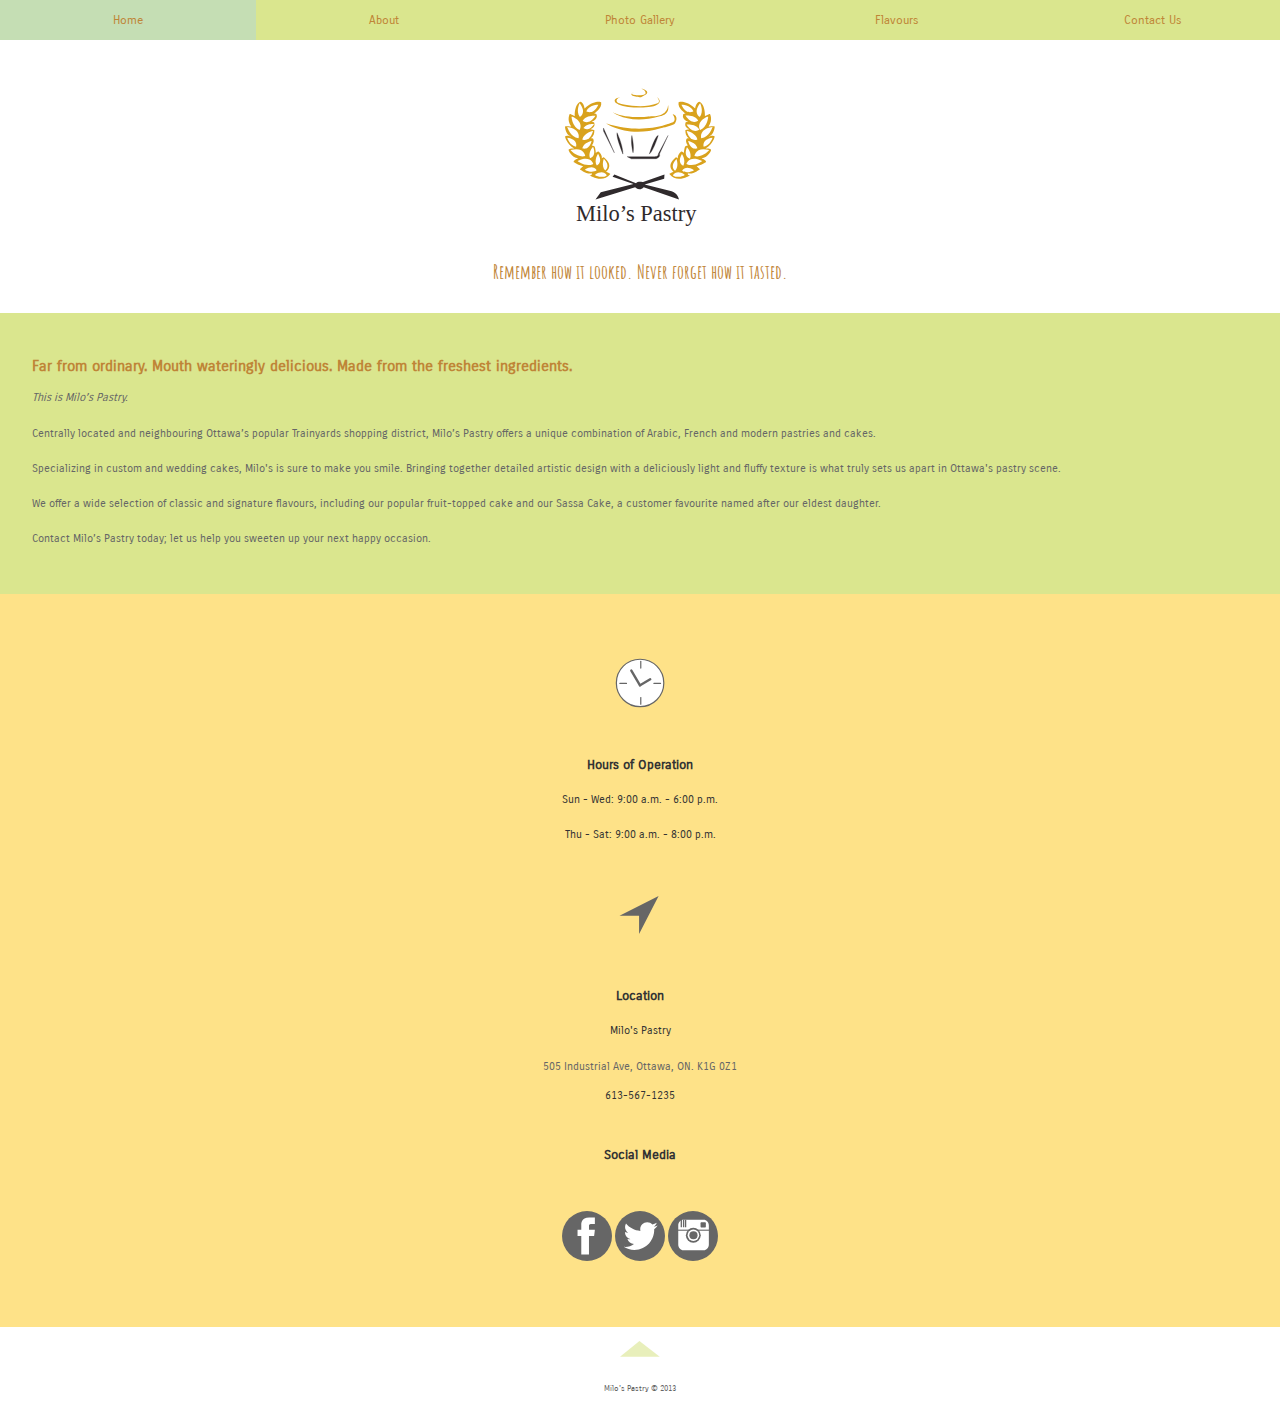
<file: index.html>
<!doctype html>
<html>
	<head>
		<meta charset="UTF-8">
		<title>Project-1</title>
		<link href="css/reset.css" rel="stylesheet">
		<link rel="stylesheet" href="flexslider/flexslider.css" type="text/css">
		<link href="css/general.css" rel="stylesheet">
		<link rel="favicon.ico" rel="favicon">
		<link href='http://fonts.googleapis.com/css?family=Carrois+Gothic|Amatic+SC' rel='stylesheet' type='text/css'>
		<meta name="handheldfriendly" content="true">
		<meta name="mobileoptimized" content="240">
		<meta name="viewport" content="width=device-width,initial-scale=1">
	</head>

	<body id="return-top">
			<header class:"section1">
					<a href="#nav" class="nav-btn hide-text">Navigation</a>
					<nav class="nav nav-top" data-state="collapsed">
						<ul>
							<li><a href="index.html" class="selected">Home</a></li>
							<li><a href="about.html">About</a></li>
							<li><a href="photo-gallery.html">Photo Gallery</a></li>
							<li><a href="products.html">Flavours</a></li>
							<li><a href="contact.html">Contact Us</a></li>
						</ul>
					</nav>
					
					<img src="images/logo.svg" class="logo" alt="wireframe logo">
					
					<h1>Remember how it looked. Never forget how it tasted.</h1>
				</div> <!--Header close-->
				
			</header>
	
			<main class="section2">
                
					<h2>Far from ordinary. Mouth wateringly delicious. Made from the freshest ingredients.</h2>
					
					<p class="talic">This is Milo’s Pastry.</p>
		
					<p>Centrally located and neighbouring Ottawa’s popular Trainyards shopping 		district, Milo’s Pastry offers a unique combination of Arabic, French and modern pastries and cakes.</p><p>Specializing in custom and wedding cakes, Milo's is sure to make you smile. Bringing together detailed artistic design with a deliciously light and fluffy texture is what truly sets us apart in Ottawa's pastry scene.</p>
					<p>We offer a wide selection of classic and signature flavours, including our popular fruit-topped cake and our Sassa Cake, a customer favourite named 
					after our eldest daughter.</p> <p>Contact Milo’s Pastry today; let us help you sweeten up your next happy occasion.</p>

			</main>
			
        <footer>
            <section class="section3">
				<div>
					<img src="images/hours.svg" class="icon" alt="clock icon">
					<h3>Hours of Operation</h3>
					<p class="normal">Sun - Wed: 9:00 a.m. - 6:00 p.m.</p>
					<p class="normal">Thu - Sat: 9:00 a.m. - 8:00 p.m.</p>
				</div>
				
				<div>
					<img src="images/navigation.svg" class="icon" alt="navigation icon">
					<h3>Location</h3>
					<p class="normal">Milo's Pastry</p>
					<p class="normal"><a href="https://maps.google.ca/maps?daddr=505+Industrial+Avenue,+Ottawa,+ON&hl=en&sll=26.165285,2.115477&sspn=149.05108,255.9375&geocode=FWbvtAIdBbd9-ymLWrxkfg_OTDEFwjT67Cilow&mra=ls&t=m&z=2"> 
					505 Industrial Ave, Ottawa, ON. K1G 0Z1</a></p>
					613-567-1235</p>
				</div>
				
				<div>
					<h4>Social Media</h4>
					<a href="https://www.facebook.com"> </a><img src="images/facebook.svg" class="icon normal" alt="facebook">
					<a href="https://www.twitter.com"> </a></a><img src="images/twitter.svg" class="icon normal" alt="twitter">
					<a href="http://instagram.com"> </a></a><img src="images/insta.svg" class="icon normal" alt="instagram">
				</div>
            </section>
            
            <section class="section4">
		
		      <a href="#return-top"><img src="images/arrow.svg" class="arrow" alt="return to top arrow"></a>
		       
                <nav class="nav2">
                    <ul>
                        <li><a href="index.html" class="selected">Home</a></li>
                        <li><a href="about.html">About</a></li>
                        <li><a href="photo-gallery.html">Photo Gallery</a></li>
                        <li><a href="products.html">Flavours</a></li>
                        <li><a href="contact.html">Contact Us</a></li>
                    </ul>
                </nav>

            <p class="copyright">Milo's Pastry © 2013</p>
            
            </section>
        </footer><!--Footer Close -->

	<script src="js/nav.js"></script>
	</body>
</html>
</file>
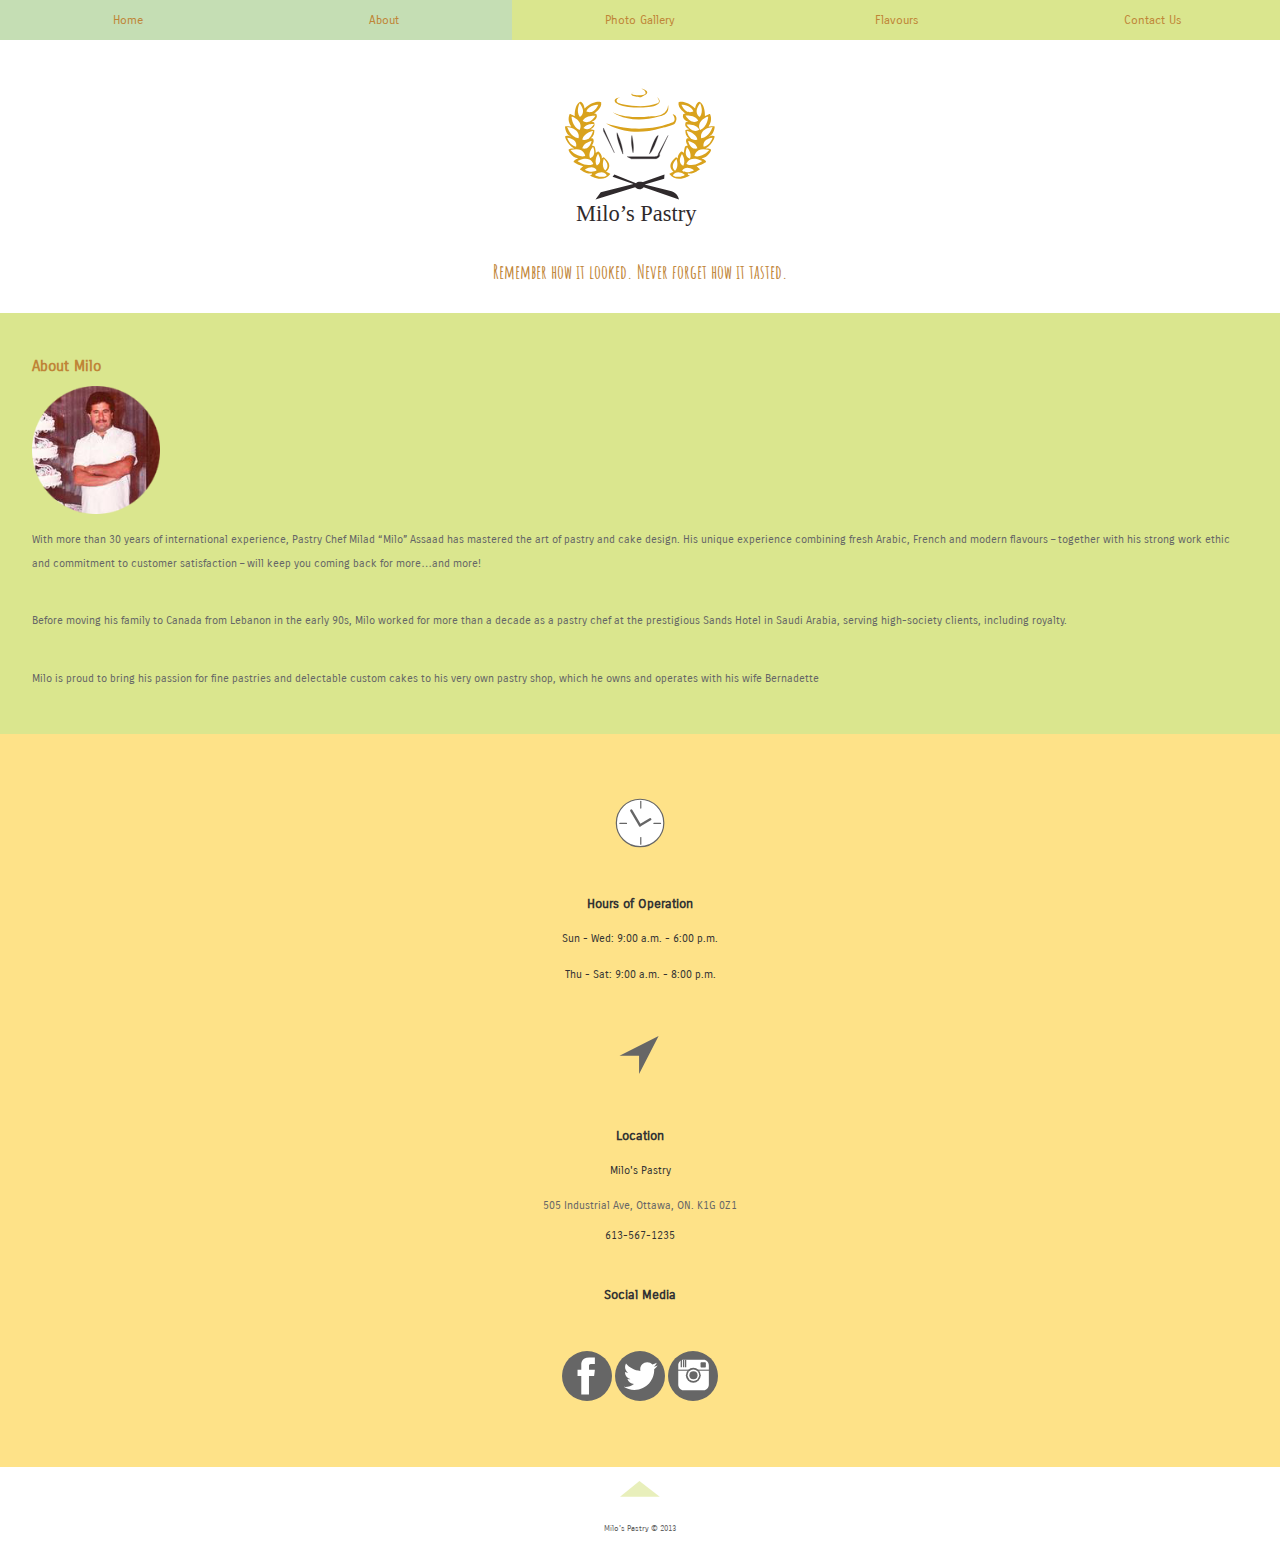
<file: about.html>
<!doctype html>
<html>
	<head>
		<meta charset="UTF-8">
		<title>Project-1</title>
		<link href="css/reset.css" rel="stylesheet">
		<link rel="stylesheet" href="flexslider/flexslider.css" type="text/css">
		<link href="css/general.css" rel="stylesheet">
		<link rel="favicon.ico" rel="favicon">
		<link href='http://fonts.googleapis.com/css?family=Carrois+Gothic|Amatic+SC' rel='stylesheet' type='text/css'>
		<meta name="handheldfriendly" content="true">
		<meta name="mobileoptimized" content="240">
		<meta name="viewport" content="width=device-width,initial-scale=1">
	</head>

	<body id="return-top">
        <header class="section1">
				<a href="#nav" class="nav-btn hide-text">Navigation</a>
				<nav class="nav nav-top" data-state="collapsed">
					<ul>
						<li><a href="index.html">Home</a></li>
						<li><a href="about.html" class="selected">About</a></li>
						<li><a href="photo-gallery.html">Photo Gallery</a></li>
						<li><a href="products.html">Flavours</a></li>
						<li><a href="contact.html">Contact Us</a></li>
					</ul>
				</nav>
				
				<img src="images/logo.svg" class="logo" alt="wireframe logo">
				
				<h1>Remember how it looked. Never forget how it tasted.</h1>
                
        </header>

        <main class="section2">
				<h2>About Milo</h2>
				
				<img class="picture"  src="images/milo.png" alt="Photo of Milo">
				
				<p>With more than 30 years of international experience, Pastry Chef Milad “Milo” Assaad has mastered the art of pastry and cake design. His unique experience combining fresh Arabic, French and modern flavours – together with his strong work ethic and commitment to customer satisfaction – will keep you coming back for more…and more!</p>
​				<p>Before moving his family to Canada from Lebanon in the early 90s, Milo worked for more than a decade as a pastry chef at the prestigious Sands Hotel in Saudi Arabia, serving high-society clients, including royalty.</p>
​				<p>Milo is proud to bring his passion for fine pastries and delectable custom cakes to his very own pastry shop, which he owns and operates with his wife Bernadette</p>
			
            </main>
		
		
			<footer>
                <section class="section3">
				<div class="columns">
					<img src="images/hours.svg" class="icon" alt="clock icon">
					<h3>Hours of Operation</h3>
					<p>Sun - Wed: 9:00 a.m. - 6:00 p.m.</p>
					<p>Thu - Sat: 9:00 a.m. - 8:00 p.m.</p>
				</div>
				
				<div>
					<img src="images/navigation.svg" class="icon" alt="navigation icon">
					<h3>Location</h3>
					<p>Milo's Pastry</p>
					<p><a href="https://maps.google.ca/maps?daddr=505+Industrial+Avenue,+Ottawa,+ON&hl=en&sll=26.165285,2.115477&sspn=149.05108,255.9375&geocode=FWbvtAIdBbd9-ymLWrxkfg_OTDEFwjT67Cilow&mra=ls&t=m&z=2"> 
					505 Industrial Ave, Ottawa, ON. K1G 0Z1</a></p>
					613-567-1235</p>
				</div>
				
				<div>
					<h4>Social Media</h4>
					<a href="https://www.facebook.com"> </a><img src="images/facebook.svg" class="icon normal" alt="facebook">
					<a href="https://www.twitter.com"> </a></a><img src="images/twitter.svg" class="icon normal" alt="twitter">
					<a href="http://instagram.com"> </a></a><img src="images/insta.svg" class="icon normal" alt="instagram">
				</div>
            </section>
                
                <section class="section4">
            
                  <a href="#return-top"><img src="images/arrow.svg" class="arrow" alt="return to top arrow"></a>
                   
                    <nav class="nav2">
                        <ul>
                            <li><a href="index.html" class="selected">Home</a></li>
                            <li><a href="about.html">About</a></li>
                            <li><a href="photo-gallery.html">Photo Gallery</a></li>
                            <li><a href="products.html">Flavours</a></li>
                            <li><a href="contact.html">Contact Us</a></li>
                        </ul>
                    </nav>
    
                <p class="copyright">Milo's Pastry © 2013</p>
                
                </section>
        </footer><!--Footer Close -->

	<script src="js/nav.js"></script>
	</body>
</html>
</file>
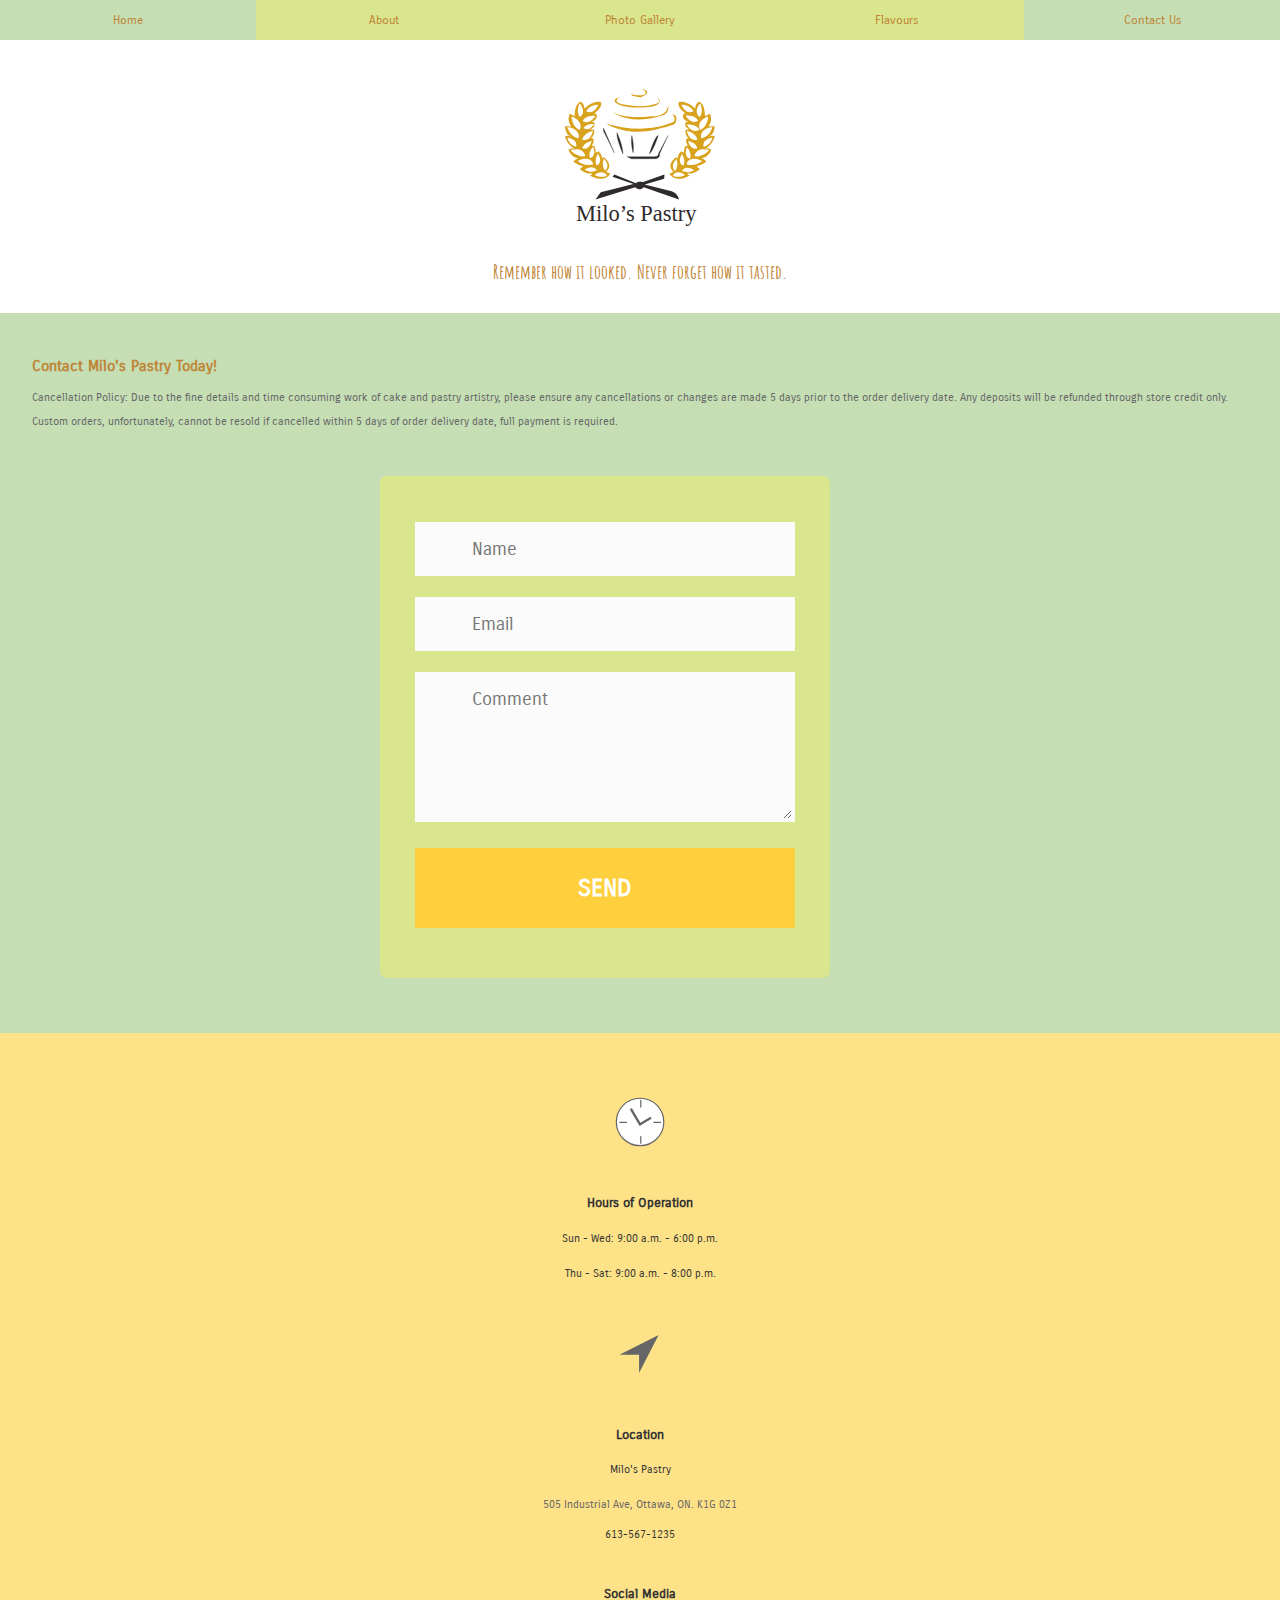
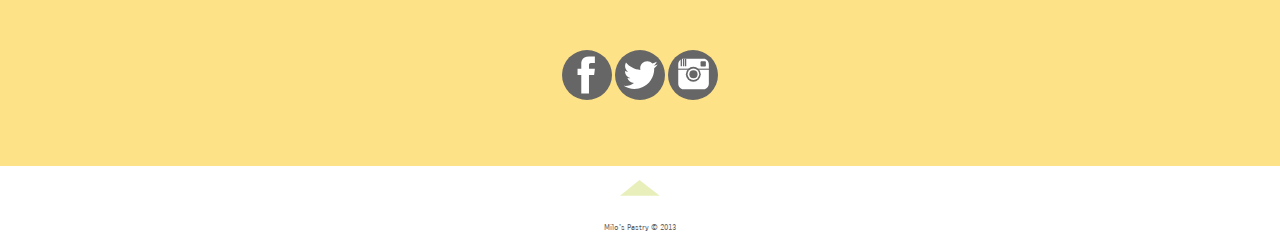
<file: contact.html>
<!doctype html>
<html>
	<head>
		<meta charset="UTF-8">
		<title>Project-1</title>
		<link href="css/reset.css" rel="stylesheet">
		<link rel="stylesheet" href="flexslider/flexslider.css" type="text/css">
		<link href="css/general.css" rel="stylesheet">
		<link rel="favicon.ico" rel="favicon">
		<link href='http://fonts.googleapis.com/css?family=Carrois+Gothic|Amatic+SC' rel='stylesheet' type='text/css'>
		<meta name="handheldfriendly" content="true">
		<meta name="mobileoptimized" content="240">
		<meta name="viewport" content="width=device-width,initial-scale=1">
	</head>

	<body id="return-top">
		<header class="section1">
			<a href="#nav" class="nav-btn hide-text">Navigation</a>
            <nav class="nav nav-top" data-state="collapsed">
				<ul>
				    <li><a href="index.html">Home</a></li>
				    <li><a href="about.html">About</a></li>
				    <li><a href="photo-gallery.html">Photo Gallery</a></li>
				    <li><a href="products.html">Flavours</a></li>
				    <li><a href="contact.html" class="selected">Contact Us</a></li>
				</ul>
            </nav>
				
            <img src="images/logo.svg" class="logo" alt="wireframe logo">
				
            <h1>Remember how it looked. Never forget how it tasted.</h1>
        </header>

		<main class="section7">
           <h2>Contact Milo's Pastry Today!</h2>
		   <p>Cancellation Policy: Due to the fine details and time consuming work of cake and pastry artistry, please ensure any cancellations
		   or changes are made 5 days prior to the order delivery date. Any deposits will be refunded through store credit only. Custom orders,
		   unfortunately, cannot be resold if cancelled within 5 days of order delivery date, full payment is required.</p>
		   
			<div id="form-main">
  				<div id="form-div">
				<form class="form" id="form1">
				  
				 <p class="name normal">
					<input name="name" type="text" class="validate[required,custom[onlyLetter],length[0,100]] feedback-input" placeholder="Name" id="name" />
				 </p>
				  
				  <p class="email normal">
					<input name="email" type="text" class="validate[required,custom[email]] feedback-input" id="email" placeholder="Email" />
				  </p>
				  
				  <p class="text normal">
					<textarea name="text" class="validate[required,length[6,300]] feedback-input" id="comment" placeholder="Comment"></textarea>
				  </p>
				  
      
					<div class="submit normal">
				<input type="submit" value="SEND" id="button-blue"/>
				<div class="ease"></div>
			  </div>
			</form>
		  </div>
		</main>
        
       <footer>
            <section class="section3">
				<div>
					<img src="images/hours.svg" class="icon" alt="clock icon">
					<h3>Hours of Operation</h3>
					<p>Sun - Wed: 9:00 a.m. - 6:00 p.m.</p>
					<p>Thu - Sat: 9:00 a.m. - 8:00 p.m.</p>
				</div>
				
				<div>
					<img src="images/navigation.svg" class="icon" alt="navigation icon">
					<h3>Location</h3>
					<p>Milo's Pastry</p>
					<p><a href="https://maps.google.ca/maps?daddr=505+Industrial+Avenue,+Ottawa,+ON&hl=en&sll=26.165285,2.115477&sspn=149.05108,255.9375&geocode=FWbvtAIdBbd9-ymLWrxkfg_OTDEFwjT67Cilow&mra=ls&t=m&z=2"> 
					505 Industrial Ave, Ottawa, ON. K1G 0Z1</a></p>
					613-567-1235</p>
				</div>
				
				<div>
					<h4>Social Media</h4>
					<a href="https://www.facebook.com"> </a><img src="images/facebook.svg" class="icon normal" alt="facebook">
					<a href="https://www.twitter.com"> </a></a><img src="images/twitter.svg" class="icon normal" alt="twitter">
					<a href="http://instagram.com"> </a></a><img src="images/insta.svg" class="icon normal" alt="instagram">
				</div>
            </section>
            
            <section class="section4">
		
		      <a href="#return-top"><img src="images/arrow.svg" class="arrow" alt="return to top arrow"></a>
		       
                <nav class="nav2">
                    <ul>
                        <li><a href="index.html" class="selected">Home</a></li>
                        <li><a href="about.html">About</a></li>
                        <li><a href="photo-gallery.html">Photo Gallery</a></li>
                        <li><a href="products.html">Flavours</a></li>
                        <li><a href="contact.html">Contact Us</a></li>
                    </ul>
                </nav>

            <p class="copyright">Milo's Pastry © 2013</p>
            
            </section>
        </footer><!--Footer Close -->
	<script src="js/nav.js"></script>
	</body>
</html>
</file>
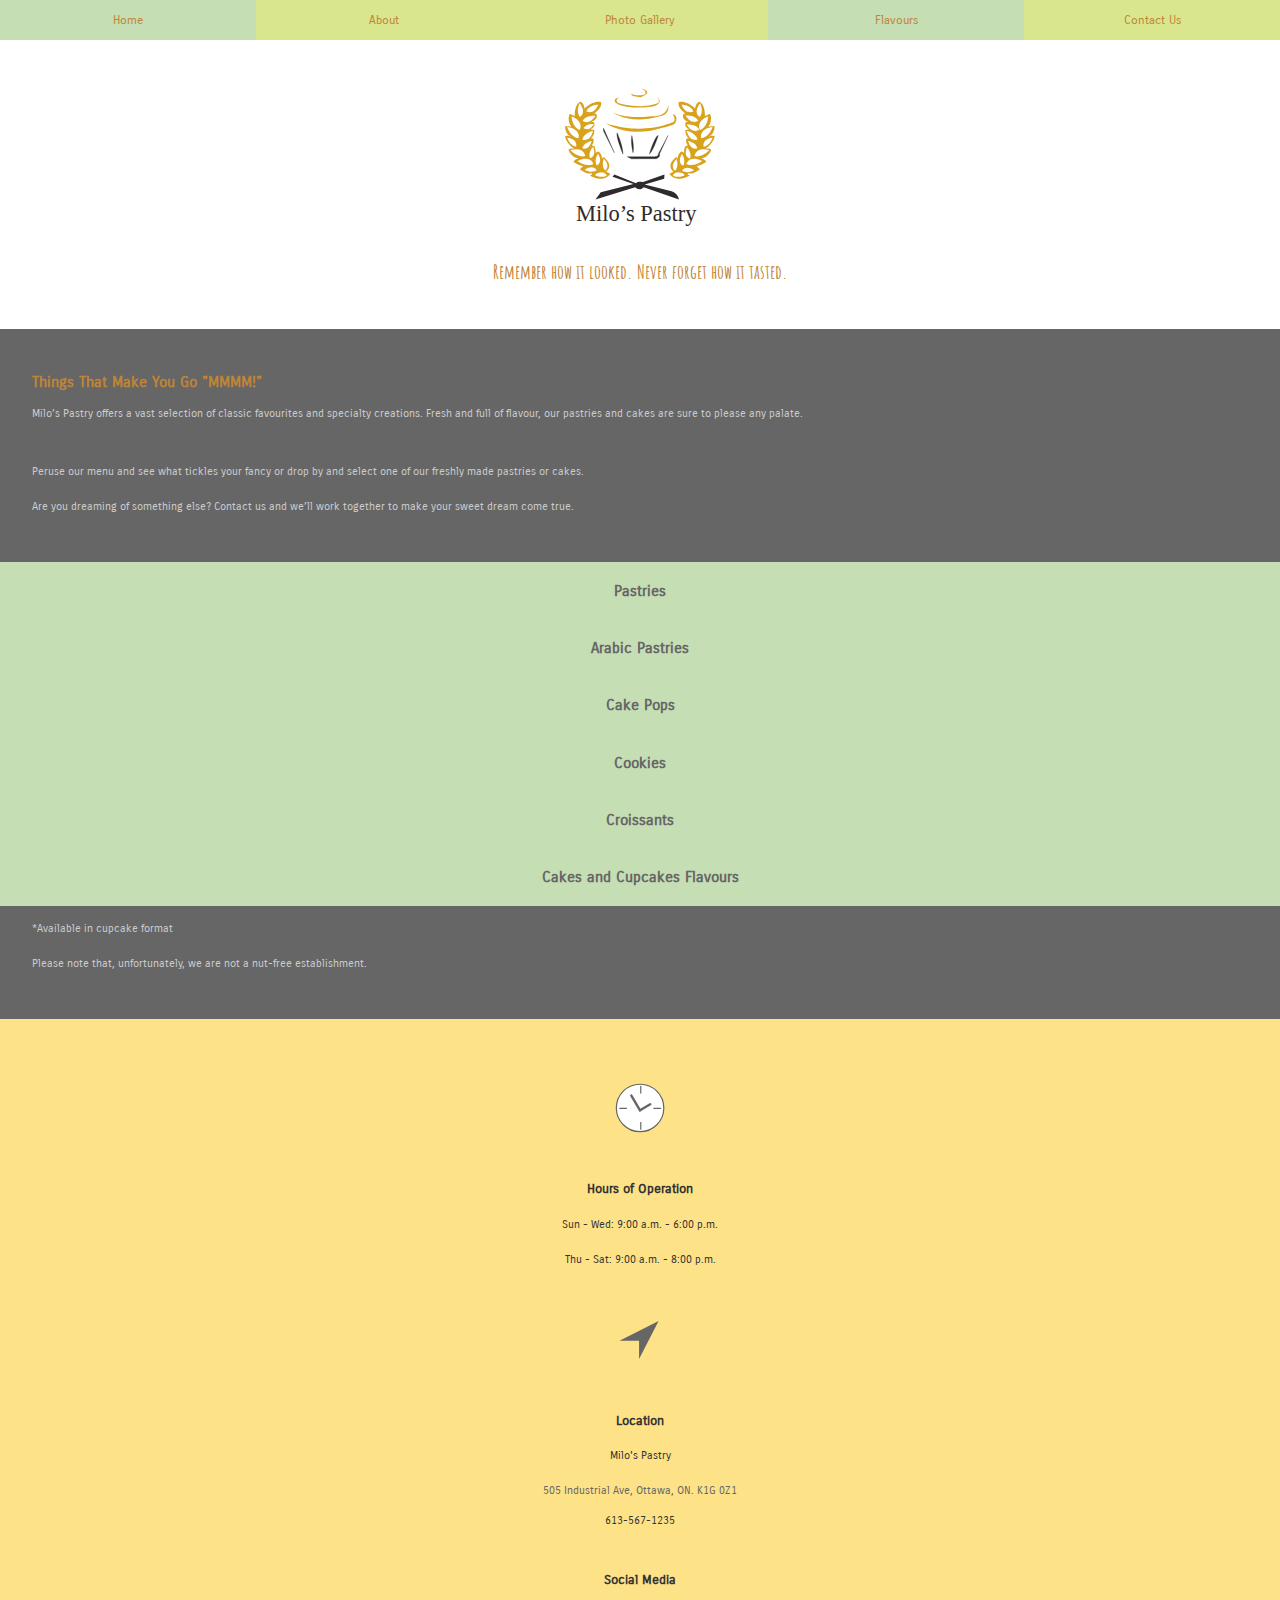
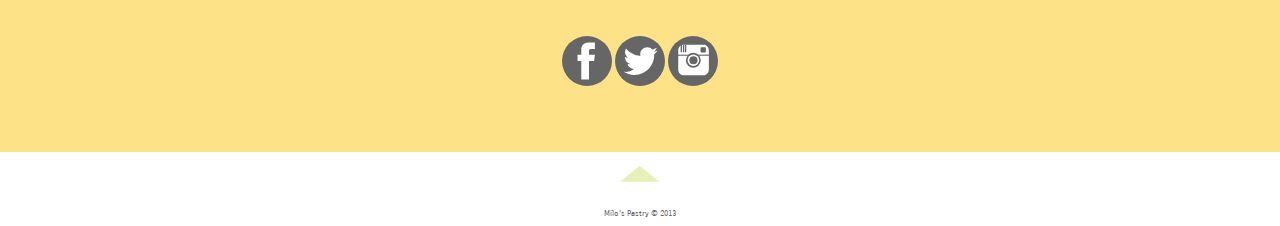
<file: products.html>
<!doctype html>
<html>
	<head>
		<meta charset="UTF-8">
		<title>Project-1</title>
		<link href="css/reset.css" rel="stylesheet">
		<link rel="stylesheet" href="flexslider/flexslider.css" type="text/css">
		<link href="css/general.css" rel="stylesheet">
		<link rel="favicon.ico" rel="favicon">
		<link href='http://fonts.googleapis.com/css?family=Carrois+Gothic|Amatic+SC' rel='stylesheet' type='text/css'>
		<meta name="handheldfriendly" content="true">
		<meta name="mobileoptimized" content="240">
		<meta name="viewport" content="width=device-width,initial-scale=1">
	</head>

	<body id="return-top">
		<header class="section1">	
				<a href="#nav" class="nav-btn hide-text">Navigation</a>
				<nav class="nav nav-top" data-state="collapsed">
					<ul>
						<li><a href="index.html">Home</a></li>
						<li><a href="about.html">About</a></li>
						<li><a href="photo-gallery.html">Photo Gallery</a></li>
						<li><a href="products.html" class="selected">Flavours</a></li>
						<li><a href="contact.html">Contact Us</a></li>
					</ul>
				</nav>
				
				<img src="images/logo.svg" class="logo" alt="wireframe logo">
				
				<h1>Remember how it looked. Never forget how it tasted.</h1>
        </header>
		
        <main class="section6">
            <div class="s6">
				<h2>Things That Make You Go "MMMM!"</h2>
			
				<p>Milo’s Pastry offers a vast selection of classic favourites and specialty creations.  Fresh and full of flavour, our pastries and cakes are sure to please any palate.</p>
​
				<p>Peruse our menu and see what tickles your fancy or drop by and select one of our freshly made pastries or cakes.</p>
 
				<p>Are you dreaming of something else? Contact us and we’ll work together to make your sweet dream come true.</p>
            </div>		
				<div class="container">
				  <section class="s8" id="one">
					<h2><a href="#one">Pastries</a></h2>
					<div class="content">
						<ul class="list">
							<li>Baba au Rhum</li>
							<li>Carrot Cake</li>
							<li>Date Square</li>
							<li>Eclair</li>
							<li>Mille-Feuille</li>
							<li>Paris Breast</li>
							<li>Baclava</li>
							<li>Date Cookies</li>
							<li>Knefeh (Lebanese Breakfast)</li>
							<li>Maamoul</li>
							<li>Ataif Bil Ashta</li>
							<li>Rhum Ball</li>
							<li>Saint Honoré</li>
							<li>Succès au Chocolat</li>
							<li>Tarte aux fruits</li>
							<li>Tarte aux noix</li>
							<li>And more</li>
						</ul>
					</div>
				  </section>
				  
				  
				  <section class="s8" id="two">
					<h2><a href="#two">Arabic Pastries</a></h2>
					<div class="content">
						<ul class="list">
							<li>Baclava</li>
							<li>Date Cookies</li>
							<li>Knefeh (﻿Lebanese Breakfast)</li>
							<li>​Maamoul</li>
							<li>Ataif Bil Ashta</li>
						</ul>
					</div>
				  </section>
				  
				  
				  <section class="s8" id="three">
					<h2><a href="#three">Cake Pops</a></h2>
					<div class="content">
						<ul class="list">
							<li>Chocolate</li>
							<li>Vanilla</li>
						</ul>
					</div>
				  </section>
				  
				  
				  <section class="s8" id="four">
					<h2><a href="#four">Cookies</a></h2>
					<div class="content">
						<ul class="list">
							<li>Custom Cookies (Individually Wrapped)</li>
							<li>Middle Eastern Cookies</li>
							<li>Petit-Four</li>
							<li>Rice Crispy Squares</li>
						</ul>
					</div>
				  </section>
				  
				  <section class="s8" id="croissants">
					<h2><a href="#croissants">Croissants</a></h2>
					<div class="content">
						<ul class="list">
							<li>Butter Croissant</li>
							<li>Cheese Croissant</li>
							<li>Chocolate Croissant</li>
							<li>Thyme Croissant</li>
					</div>
				  </section>
				  
				  <section class="s8" id="six">
					<h2><a href="#six">Cakes and Cupcakes Flavours</a></h2>
					<div class="content">
						<ul class="list">
							<li>Black Forest</li>
							<li>Caramel</li>
							<li>Carrot with Cream Cheese Icing*</li>
							<li>Cheesecake: Strawberry, Blueberry, Raspberry or Assorted Fresh Fruits</li>​
							<li>Chocolate*</li>
							<li>Chocolate Cheesecake</li>
							<li>Chocolate Fudge*</li>
							<li>Chocolate Mousse</li>
							<li>Hazelnut Chocolate*</li>
							<li>Lemon Coconut</li>
							<li>Mango Mousse</li>
							<li>Marble﻿ ﻿﻿(Chocolate and Vanilla)*​</li>
							<li>Mocha</li>
							<li>Paris Breast</li>
							<li>Pistachio</li>
							<li>Red Velvet with Cream Cheese Icing*</li>
							<li>Sassa Cake ​(Chocolate Fudge and Cream Cheese Icing)​​</li>
							<li>Strawberry Mousse</li>
							<li>Strawberry Shortcake</li>
							<li>Tiramisu</li>
							<li>Triple Chocolate</li>
							<li>Truffle</li>
							<li>Vanilla*</li>
							<li>Vanilla with White Chocolate Icing*</li>
							<li>White Forest</li>
						</ul>​​​​​​​​​​​​​​​​​​​​​​​​​​​​​​​​​​​​​​​​​​​​​​​
					</div>
				  </section>
				</div>
				<div class="s6">
					<p>*Available in cupcake format</p>
					<p>Please note that, unfortunately, we are not a nut-free establishment.</p> 
				</div>
        </main>
		
        <footer>
            <section class="section3">
				<div>
					<img src="images/hours.svg" class="icon" alt="clock icon">
					<h3>Hours of Operation</h3>
					<p>Sun - Wed: 9:00 a.m. - 6:00 p.m.</p>
					<p>Thu - Sat: 9:00 a.m. - 8:00 p.m.</p>
				</div>
				
				<div>
					<img src="images/navigation.svg" class="icon" alt="navigation icon">
					<h3>Location</h3>
					<p>Milo's Pastry</p>
					<p><a href="https://maps.google.ca/maps?daddr=505+Industrial+Avenue,+Ottawa,+ON&hl=en&sll=26.165285,2.115477&sspn=149.05108,255.9375&geocode=FWbvtAIdBbd9-ymLWrxkfg_OTDEFwjT67Cilow&mra=ls&t=m&z=2"> 
					505 Industrial Ave, Ottawa, ON. K1G 0Z1</a></p>
					613-567-1235</p>
				</div>
				
				<div>
					<h4>Social Media</h4>
					<a href="https://www.facebook.com"> </a><img src="images/facebook.svg" class="icon normal" alt="facebook">
					<a href="https://www.twitter.com"> </a></a><img src="images/twitter.svg" class="icon normal" alt="twitter">
					<a href="http://instagram.com"> </a></a><img src="images/insta.svg" class="icon normal" alt="instagram">
				</div>
            </section> 
            
            <section class="section4">
		
		      <a href="#return-top"><img src="images/arrow.svg" class="arrow" alt="return to top arrow"></a>
		       
                <nav class="nav2">
                    <ul>
                        <li><a href="index.html" class="selected">Home</a></li>
                        <li><a href="about.html">About</a></li>
                        <li><a href="photo-gallery.html">Photo Gallery</a></li>
                        <li><a href="products.html">Flavours</a></li>
                        <li><a href="contact.html">Contact Us</a></li>
                    </ul>
                </nav>

            <p class="copyright">Milo's Pastry © 2013</p>
            
            </section>
        </footer><!--Footer Close -->
	<script src="js/nav.js"></script>
	</body>
</html>
</file>
<file: css/general.css>
@charset "UTF-8";
/* Responsive Setup */

@-moz-viewport { width: device-width; scale: 1;}
@-ms-viewport { width: device-width; scale: 1;}
@-webkit-viewport { width: devie-width; scale: 1;}
@-o-viewport { width: devie-width; scale: 1;}
@viewport { width: devie-width; scale: 1;}

html{
	-moz-text-size-adjust: 100%;
	-ms-text-size-adjust: 100%;
	-webkit-text-size-adjust: 100%;
	-o-text-size-adjust: 100%;
	text-size-adjust: 100%;	
}

/* CSS */

html, body{
	font-family: 'Carrois Gothic', sans-serif;	
	margin: 0;
	padding: 0;
	width: 100%;
	font-size: 1rem;
}

img{
	width: 100%;
}

p{
	line-height:1.5rem;
}

a:link,
a:visited,
a:hover,
a:active{
	color: #666;
	text-decoration: none;
	
}

.hide-text{
	text-indent: 100%;
	white-space: nowrap;
	overflow: hidden;
}

.nav-btn,
.nav-btn:link,
.nav-btn:visited{
	display: block;
	height: 40px;
	width: 40px;
	position: absolute;
	top: 10px;
	left: 5%;
	
	background: #fff url(../images/nav-icon.svg) no-repeat center center;
}

.nav-btn:hover,
.nav-btn:focus,
.nav-btn:active{
	background-color: #C5DEB4;
}

.nav a,
.nav a:link,
.nav a:visited{
	display: block;
	line-height: 2.5rem;
	text-align: center;
	color: #bf8537;
	font-size: .75rem;
	text-decoration: none;
	background-color: #dae68e;

}

.nav-top {
	display: none;
}
 	
.nav-top[data-state="expanded"]{
	display: block; 	
}

nav{
	position:absolute;
	width: 80%;
}

.nav a:hover,
.nav a:focus,
.nav a:active,
.nav a.selected{
	background-color: #c5deb4;
}

/*Headder*/


.logo{
	max-width: 150px;
	display:block;
    margin: 2rem auto;
}

h1{
	font-family: 'amatic sc', cursive;
	width: 95%;
	font-size: 1.2rem;
	color: #bf8537;
    margin: 2rem auto;
}

.section2{
	background-color: #dae68e;
	padding: 2rem 2rem 2rem 2rem;
	color: #666;
	font-size: .70rem;
}

h2{
	font-size: .95rem;
	line-height: 1rem;
	color:#bf8537;
}

.talic{
	font-style:italic;
	color:#666;
}

.section3{
	background-color:#fee288;
	padding: 2rem 2rem 2rem 2rem;
	color:#333;
	font-size:.70rem;
    text-align: center;
}

h3{
	margin-top: 1rem;
	margin-bottom: 1rem;
}

h4{
	margin-top: 3rem;
	font-size:.80rem;
	color:#333;
}

.icon{
	max-width: 50px;
	display: inline-block;
    margin: 2rem auto;
}

.section4{
	display:block;
}

.arrow{
	max-width: 50px;
	display:block;
	margin: auto;
	opacity: 0.6;
	   
}

.nav2 a,
.nav2 a:link,
.nav2 a:visited{
	display: block;
	line-height: 1.5rem;
	text-align: center;
	color: #bf8537;
	font-size: .75rem;
	text-decoration: none;
	background-color: #DAE68E;
}

.nav2{
	position:absolute;
	width: 100%;
}

.nav2 a:hover,
.nav2 a:focus,
.nav2 a:active,
.nav2 a.selected{
	background-color: #c5deb4;
}

.copyright{
	text-align:center;
	font-size: .5rem;
    margin-top: 10rem;
	color: #666;
}

.section5{
	margin-top: 3rem;
	background-color: #c5deb4;
	padding: 2rem 2rem 2rem 2rem;
	color: #333;
	font-size: .70rem;
}

.section6{
	margin-top: 3rem;
	padding-top: 2rem;
	background-color:#666;
	color: #ccc;
	font-size: .70rem;
}

.s6{
	padding: 0rem 2rem 2rem 2rem;
}

.display{
	width: 50%;
}

.picture{
	max-width: 8rem;
	display:inline-block;
	margin-left: 3rem;
	}

.flexslider{
	max-width: 30rem;
	margin: 3rem auto;
}

.flex-caption{
	position: absolute;
	bottom: 1rem;
	margin: 0;
	padding: 1rem;
	background-color: rgba(255,255,255,0.7)
}

.s8{
	background:#c5deb4;
	text-align:center;
	padding: .5rem; 
}

section h2 + div{
	height:0;
	overflow:hidden;
	transition: height 1s ease;
}
section:target h2 + div{
	height:8rem;
	overflow: auto;
	transition: height 1s ease;
}

.content{
	font-size: .75rem;
	text-align: center;
	color: #bf8537;
}

li{
	line-height: 1.5rem;
}

.section7{
	height:45rem;
	background-color: #c5deb4;
	padding: 2rem 2rem 2rem 2rem;
	color: #666;
	font-size: .70rem;
}

html{
	height:100%;
}

#feedback-page{
	text-align:center;
}

#form-main{
	width:100%;
	float:left;
	padding-top:0px;
}

#form-div {
	background-color: #DAE68E;
	padding-left:35px;
	padding-right:35px;
	padding-top:35px;
	padding-bottom:50px;
	width: 450px;
	float: left;
	left: 50%;
	position: absolute;
  margin-top:30px;
	margin-left: -260px;
  -moz-border-radius: 7px;
  -webkit-border-radius: 7px;
}

.feedback-input {
	color:#3c3c3c;
	font-family: 'Carrois Gothic', sans-serif;	
  font-weight:500;
	font-size: 18px;
	border-radius: 0;
	line-height: 22px;
	background-color: #fbfbfb;
	padding: 13px 13px 13px 54px;
	margin-bottom: 10px;
	width:100%;
	-webkit-box-sizing: border-box;
	-moz-box-sizing: border-box;
	-ms-box-sizing: border-box;
	box-sizing: border-box;
  border: 3px solid rgba(0,0,0,0);
}

.feedback-input:focus{
	background: #fff;
	box-shadow: 0;
	border: 3px solid #ffd03d;
	color: #fee288;
	outline: none;
  padding: 13px 13px 13px 54px;
}

.focused{
	color:#30aed6;
	border:#fee288 solid 3px;
}

#name{
	background-image: url(http://rexkirby.com/kirbyandson/images/name.svg);
	background-size: 30px 30px;
	background-position: 11px 8px;
	background-repeat: no-repeat;
}

#name:focus{
	background-image: url(http://rexkirby.com/kirbyandson/images/name.svg);
	background-size: 30px 30px;
	background-position: 8px 5px;
  	background-position: 11px 8px;
	background-repeat: no-repeat;
}

#email{
	background-image: url(http://rexkirby.com/kirbyandson/images/email.svg);
	background-size: 30px 30px;
	background-position: 11px 8px;
	background-repeat: no-repeat;
}

#email:focus{
	background-image: url(http://rexkirby.com/kirbyandson/images/email.svg);
	background-size: 30px 30px;
  background-position: 11px 8px;
	background-repeat: no-repeat;
}

#comment{
	background-image: url(http://rexkirby.com/kirbyandson/images/comment.svg);
	background-size: 30px 30px;
	background-position: 11px 8px;
	background-repeat: no-repeat;
}

textarea {
	width: 100%;
	height: 150px;
	line-height: 150%;
}

input:hover, textarea:hover,
input:focus, textarea:focus {
	background-color: #ffd03d;
}

#button-blue{
	font-family: 'Carrois Gothic', sans-serif;	
	float:left;
	width: 100%;
	border: #FFD03D solid 4px;
	cursor:pointer;
	background-color: #ffd03d;
	color:white;
	font-size:24px;
	padding-top:22px;
	padding-bottom:22px;
	-webkit-transition: all 0.3s;
	-moz-transition: all 0.3s;
	transition: all 0.3s;
  margin-top:-4px;
  font-weight:700;
}

#button-blue:hover{
	background-color: rgba(0,0,0,0);
	color: #ffd03d;
}
	
.submit:hover {
	color: #3498db;
}
	
.ease {
	width: 0px;
	height: 74px;
	background-color: #fbfbfb;
	-webkit-transition: .3s ease;
	-moz-transition: .3s ease;
	-o-transition: .3s ease;
	-ms-transition: .3s ease;
	transition: .3s ease;
}

.submit:hover .ease{
  width:100%;
  background-color:white;
}
@media only screen and (min-width:32em){
	.nav{
		overflow: auto;
		width: 100%;
	}
	
	.nav li {
		float: left;
		width: 20%;	
	}

	.nav-btn,
	.nav-btn:link,
	.nav-btn:visited{
		display: none;
	}
	
	.nav-top{
		display: block;
	}
	
	.logo{
		overflow:auto;
		max-width: 150px;
		display:block;
    	margin: 0rem auto;
		padding-top:5rem;
	}
	
	h1{
		text-align: center;
	}
		
	.nav2{
		display: none;
	}
	
	.copyright{
		margin: 0;
	}
	
	.picture{
		max-width: 8rem;
		display: inline-block;
		margin: 0;
	}
	
}

@media only screen and (min-width:40em){	
	.picture{
		margin:0;
	}
	
	 .normal{
		 padding: 0;
	}

}

@media only screen and (max-width: 580px) {
	#form-div{
		left: 3%;
		margin-right: 3%;
		width: 88%;
		margin-left: 0;
		padding-left: 3%;
		padding-right: 3%;
	}
}
</file>
